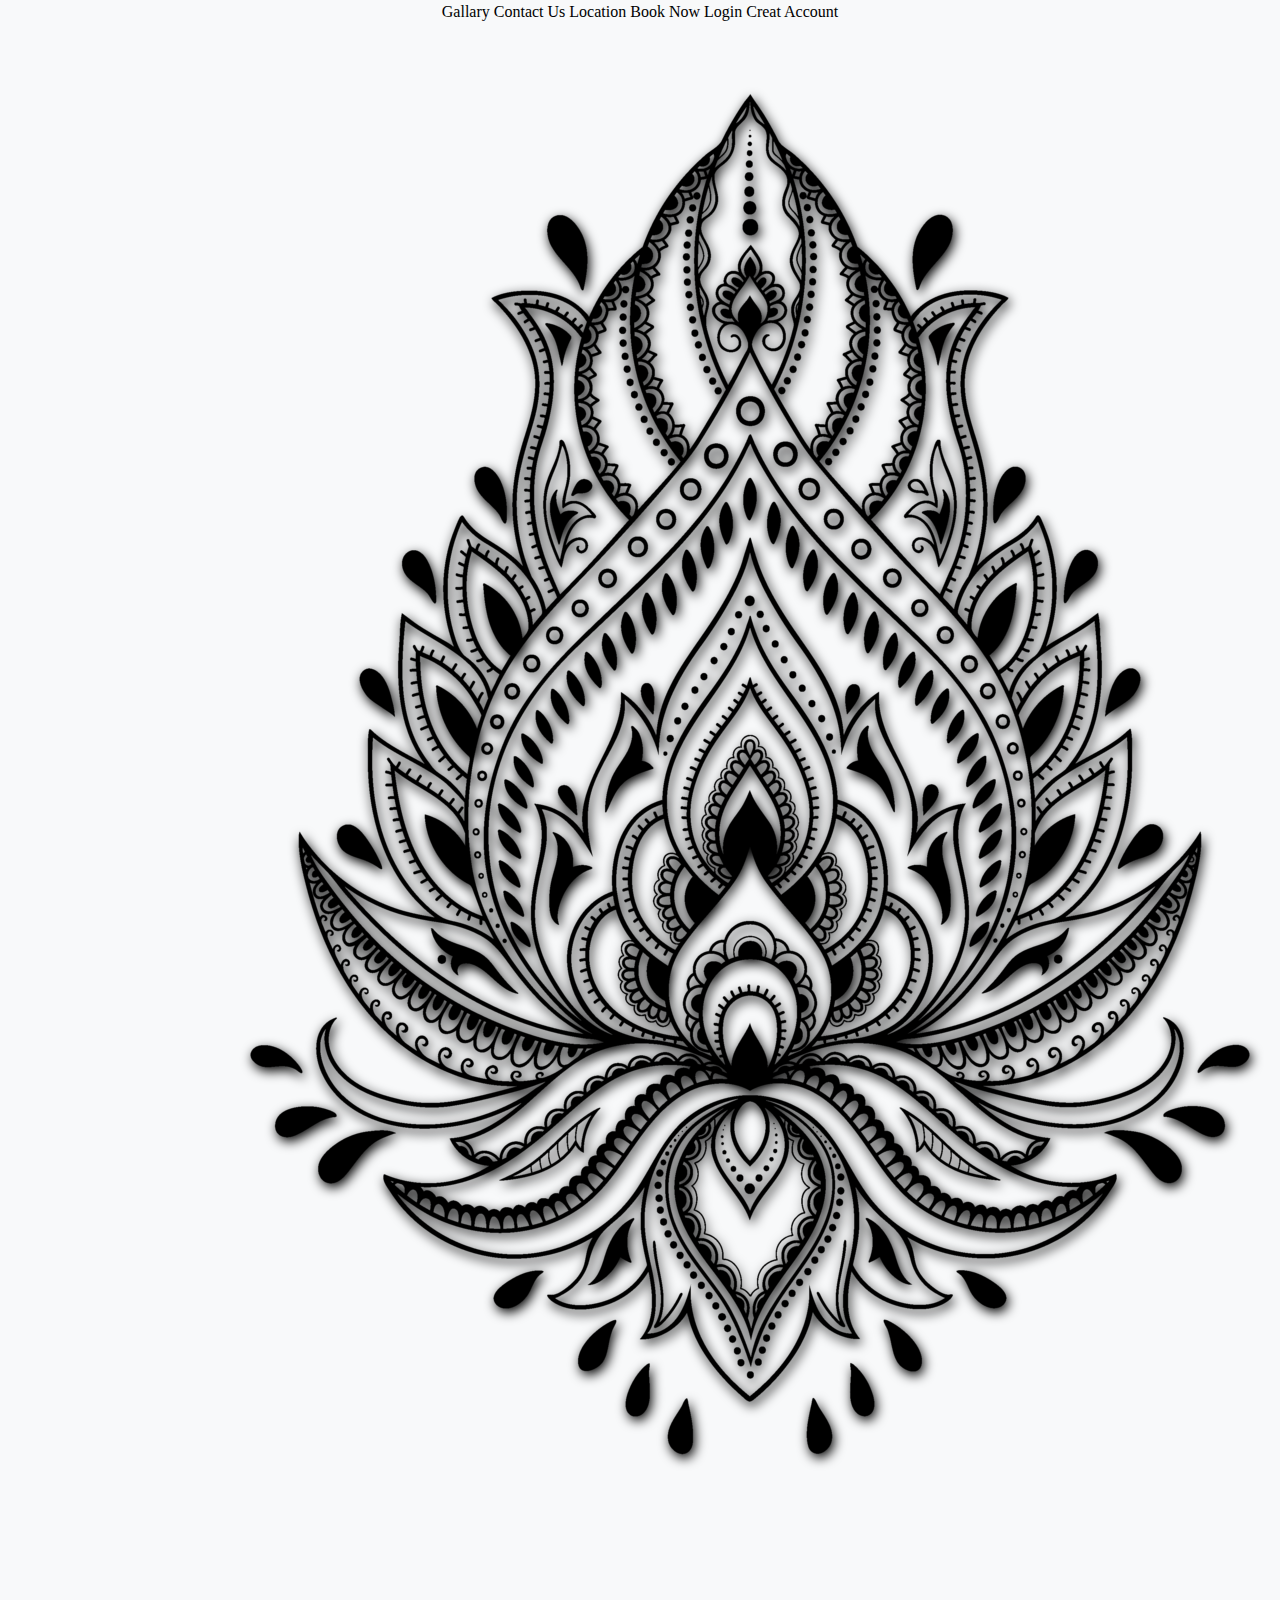
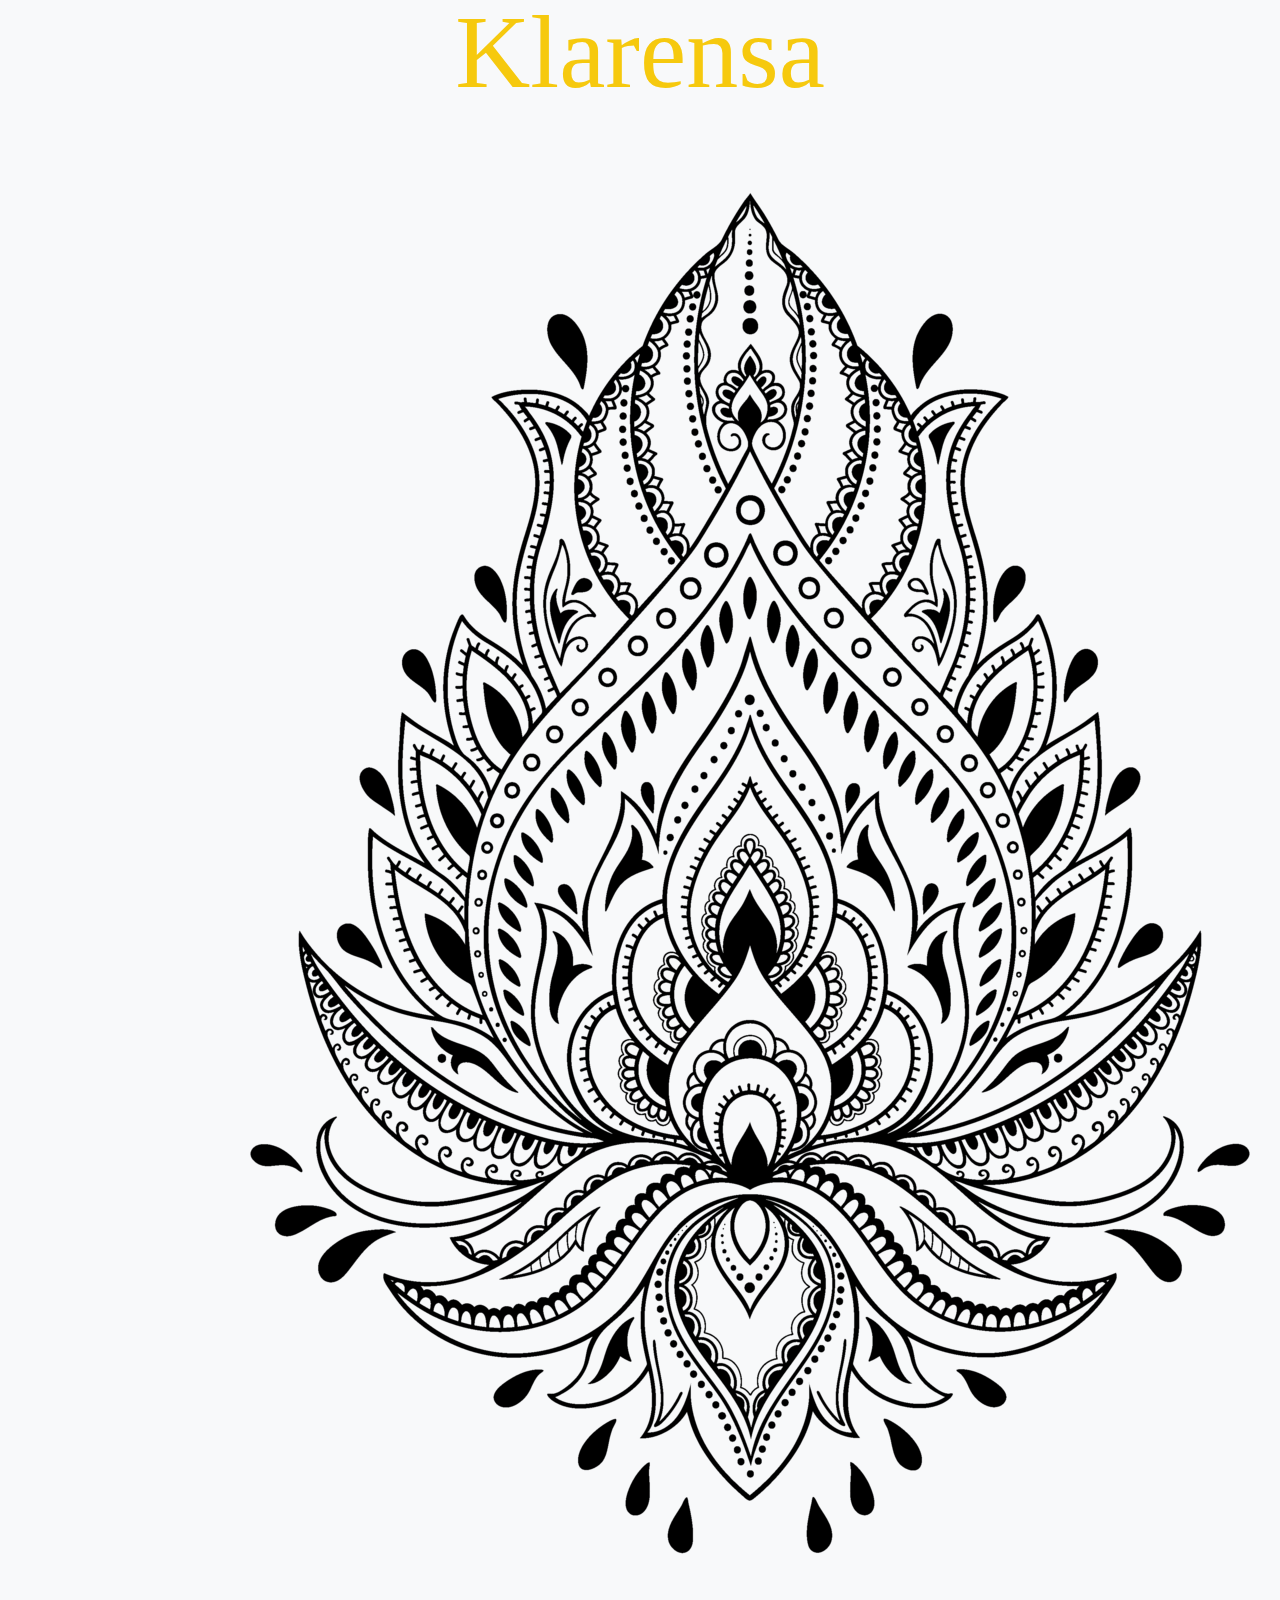
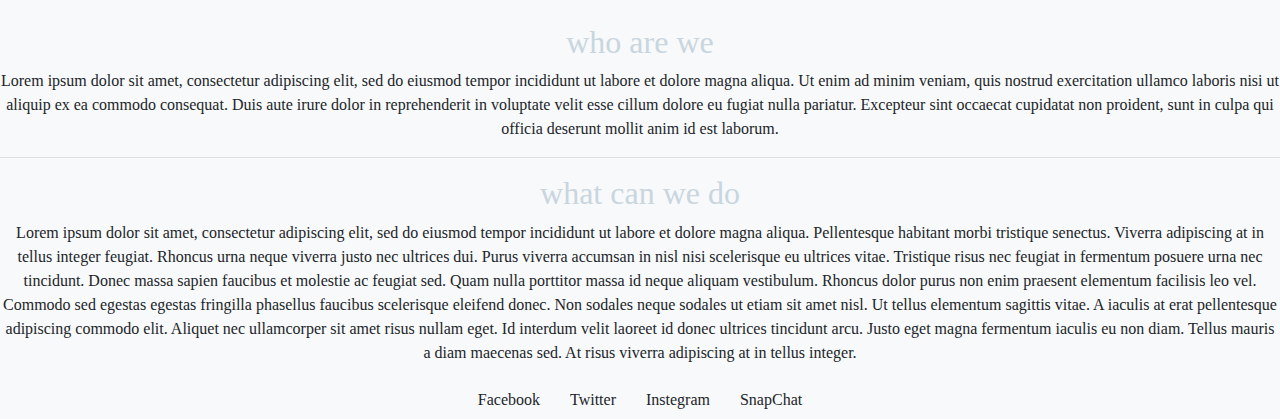
<file: index0.html>
<!doctype html>
<html lang="en">
  <head>
    <!-- Required meta tags -->
    <meta charset="utf-8">
    <meta name="viewport" content="width=device-width, initial-scale=1, shrink-to-fit=no">

    <!-- Bootstrap CSS -->
    <link rel="stylesheet" href="https://stackpath.bootstrapcdn.com/bootstrap/4.3.1/css/bootstrap.min.css" integrity="sha384-ggOyR0iXCbMQv3Xipma34MD+dH/1fQ784/j6cY/iJTQUOhcWr7x9JvoRxT2MZw1T" crossorigin="anonymous">
    <!-- my CSS -->
    <link rel="stylesheet" href="css/styles.css">
    <title>Hello, world!</title>
  </head>
  <body>
  <div class="top-bar">
    <a href="#">Gallary</a>
    <a href="#">Contact Us</a>
    <a href="#">Location</a>
    <a href="#">Book Now</a>
    <a href="#">Login</a>
    <a href="#">Creat Account</a>
  </div>
  <!-- the first container where the title and the main image are located -->
  <div class="top-container">
    <img class=main-img-r src="images\henna\3.png" alt="">
    <h1 class=brand-name>Klarensa</h1>
    <img class=main-img-l src="images\henna\3.png" alt="">
  </div>

  <!-- the second container where about us located -->
  <div class="about">
    <h2>who are we</h2>
    <p>Lorem ipsum dolor sit amet, consectetur adipiscing elit, sed do eiusmod tempor incididunt ut labore et dolore magna aliqua. Ut enim ad minim veniam, quis nostrud exercitation ullamco laboris nisi ut aliquip ex ea commodo consequat. Duis aute
      irure dolor in reprehenderit in voluptate velit esse cillum dolore eu fugiat nulla pariatur. Excepteur sint occaecat cupidatat non proident, sunt in culpa qui officia deserunt mollit anim id est laborum.</p>
  </div>
  <hr>
  <div class="services">
    <h2>what can we do</h2>
    <p>Lorem ipsum dolor sit amet, consectetur adipiscing elit, sed do eiusmod tempor incididunt ut labore et dolore magna aliqua. Pellentesque habitant morbi tristique senectus. Viverra adipiscing at in tellus integer feugiat. Rhoncus urna neque
      viverra justo nec ultrices dui. Purus viverra accumsan in nisl nisi scelerisque eu ultrices vitae. Tristique risus nec feugiat in fermentum posuere urna nec tincidunt. Donec massa sapien faucibus et molestie ac feugiat sed. Quam nulla porttitor
      massa id neque aliquam vestibulum. Rhoncus dolor purus non enim praesent elementum facilisis leo vel. Commodo sed egestas egestas fringilla phasellus faucibus scelerisque eleifend donec. Non sodales neque sodales ut etiam sit amet nisl. Ut
      tellus elementum sagittis vitae. A iaculis at erat pellentesque adipiscing commodo elit. Aliquet nec ullamcorper sit amet risus nullam eget. Id interdum velit laoreet id donec ultrices tincidunt arcu. Justo eget magna fermentum iaculis eu non
      diam. Tellus mauris a diam maecenas sed. At risus viverra adipiscing at in tellus integer.</p>
  </div>
  <div class="bottom-container">
    <a class=btn href="#">Facebook</a>
    <a class=btn href="#">Twitter</a>
    <a class=btn href="#">Instegram</a>
    <a class=btn href="#">SnapChat</a>
  </div>



    <!-- Optional JavaScript -->
    <!-- jQuery first, then Popper.js, then Bootstrap JS -->
    <script src="https://code.jquery.com/jquery-3.3.1.slim.min.js" integrity="sha384-q8i/X+965DzO0rT7abK41JStQIAqVgRVzpbzo5smXKp4YfRvH+8abtTE1Pi6jizo" crossorigin="anonymous"></script>
    <script src="https://cdnjs.cloudflare.com/ajax/libs/popper.js/1.14.7/umd/popper.min.js" integrity="sha384-UO2eT0CpHqdSJQ6hJty5KVphtPhzWj9WO1clHTMGa3JDZwrnQq4sF86dIHNDz0W1" crossorigin="anonymous"></script>
    <script src="https://stackpath.bootstrapcdn.com/bootstrap/4.3.1/js/bootstrap.min.js" integrity="sha384-JjSmVgyd0p3pXB1rRibZUAYoIIy6OrQ6VrjIEaFf/nJGzIxFDsf4x0xIM+B07jRM" crossorigin="anonymous"></script>
  </body>
</html>
</file>
<file: css/styles.css>
/* my css */
body {
  background-color: #F8F9FA;
  font-family: 'Montserrat', cursive;
  text-align: center;
  margin: 0;
}

h2 {
  font-family: 'Merienda One', cursive;
  font-weight: lighter;
  color: #c9d6df;
}

h3 {
  font-family: 'Anton', sans-serif;
}

a {
  font-family: 'Montserrat', cursive;
  color: black;
  text-decoration: none;
}

.container-fluid {
  padding-bottom: 2rem;
}
/* navigation bar */
.navbar-brand {
  font-family: 'Monsieur La Doulaise', cursive;
}

.nav-item {
  padding: 0 18px;
}

.col-lg-3 {
  padding: 3% 0;
}

/* main-section */
#main-section {
  background-color: #343A40;
  margin-top: 56px;
}

#wedding {
  font-weight: bolder;
  font-size: 3rem;
  color: white;
}

.brand-name {
  font-size: 6.5rem;
  font-family: 'Monsieur La Doulaise', cursive;
  font-weight: normal;
  color: #f6c90e;
  margin-top: 50px;
}

.main-img-r {
  filter: drop-shadow(2px 4px 6px black);
  margin-bottom: 1rem;
}

.btn-outline-light {
  font-family: 'Montserrat', cursive;
}

/* feature-section */
.feature {
  padding-bottom: 1rem;
  color: #343A40;
}

.feature:hover {
  color: #f6c90e;
}

.f-p {
  color: #5A6268;
  width: 50%;
  margin: 0 auto;
}

/* walk-through-section */
#walk-through-section {
  background-color: #343A40;
  padding: 3rem 3rem 0rem;
}

.walk-through-icons-l {
  font-family: 'Anton', sans-serif;
  font-size: 3rem;
  color: white;
  border: 0.25rem solid;
  border-radius: 100%;
  background-color: #f6c90e;
  display: inline-block;
  width: 5rem;
  float: left;
  margin: 1rem;
}

.walk-through-icons-r {
  font-family: 'Anton', sans-serif;
  font-size: 3rem;
  color: white;
  border: 0.25rem solid;
  border-radius: 100%;
  background-color: #f6c90e;
  display: inline-block;
  width: 5rem;
  float: right;
  margin: 1rem;
}

.walk-through-p-l {
  color: #c9d6df;
  margin: 0 auto;
  padding: 1rem;
  font-weight: bold;
}

.walk-through-p-r {
  color: #c9d6df;
  margin: 0 auto;
  padding: 1rem;
  font-weight: bold;
}

.walk-through-col {
  padding: 1rem 0rem;
}
/* Vedors-section */
#vendors-section{
  padding: 3rem;
}
.carousel-control-next-icon{
  background-color: #343A40;

}
.carousel-control-prev-icon{
  background-color: #343A40;
}
.vendors-images{
  width: 30%;

}
.carousel-inner{
  padding: 0 2rem;
}
/* get-in-touch-section */
#get-in-touch-section {
padding: 0.5rem;
  background-color: #343A40;
}
.get-in-touch-icons{
  padding:1% 3%;
      color: #c9d6df;
}
.get-in-touch-icons:hover{
    color: #f6c90e;
}
.copyright{
      color: #c9d6df;
}
</file>
